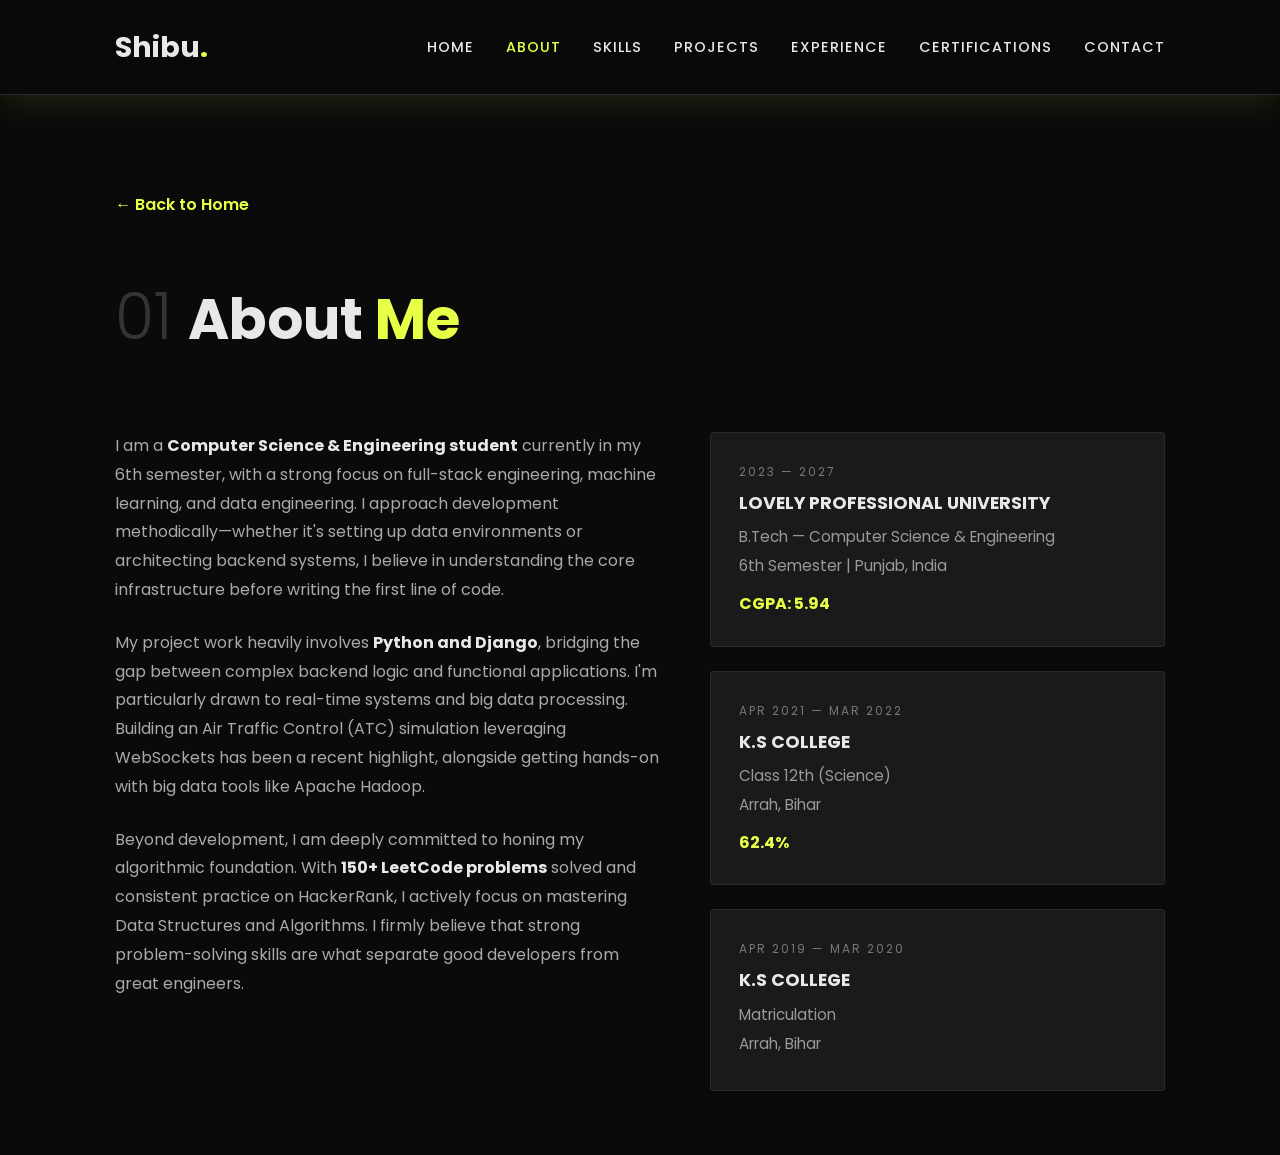
<file: about.html>
<!DOCTYPE html>
<html lang="en">
<head>
    <meta charset="UTF-8">
    <meta name="viewport" content="width=device-width, initial-scale=1.0">
    <title>About - Shibu Kumar | Machine Learning Engineer</title>
    <link href="https://fonts.googleapis.com/css2?family=Poppins:wght@300;400;600;700&display=swap" rel="stylesheet">
    <link rel="stylesheet" href="https://cdnjs.cloudflare.com/ajax/libs/font-awesome/6.4.0/css/all.min.css">
    <style>
        * { margin: 0; padding: 0; box-sizing: border-box; font-family: 'Poppins', sans-serif; scroll-behavior: smooth; }
        
        :root { --dark-bg: #0a0a0a; --dark-card: #1a1a1a; --text-light: #e8e8e8; --accent-yellow: #e8ff47; --border-dark: #2a2a2a; }
        
        body { background: var(--dark-bg); color: var(--text-light); line-height: 1.6; }
        
        .navbar { position: fixed; top: 0; width: 100%; padding: 1.5rem 9%; display: flex; justify-content: space-between; align-items: center; background: rgba(10, 10, 10, 0.98); backdrop-filter: blur(10px); z-index: 1000; box-shadow: 0 8px 32px rgba(232, 255, 71, 0.1); border-bottom: 1px solid var(--border-dark); }
        
        .logo { font-size: 1.8rem; font-weight: 700; color: var(--text-light); }
        .logo span { color: var(--accent-yellow); }
        
        .nav-links { list-style: none; display: flex; gap: 2rem; }
        .nav-links a { color: var(--text-light); font-weight: 500; text-decoration: none; font-size: 0.9rem; text-transform: uppercase; letter-spacing: 1px; transition: 0.3s; }
        .nav-links a:hover { color: var(--accent-yellow); }
        
        .container { margin-top: 8rem; padding: 4rem 9%; max-width: 1400px; margin-left: auto; margin-right: auto; }
        
        .section-heading { font-size: 3.5rem; margin-bottom: 4rem; font-weight: 700; }
        .section-heading .number { color: #333; margin-right: 1rem; font-weight: 300; font-size: 4rem; }
        .section-heading .highlight { color: var(--accent-yellow); }
        
        .about-wrapper { display: grid; grid-template-columns: 1.2fr 1fr; gap: 3rem; align-items: start; }
        
        .about-text { color: #aaa; font-size: 1rem; line-height: 1.8; }
        .about-text p { margin-bottom: 1.5rem; }
        .about-text strong { color: var(--text-light); }
        
        .education-list { display: flex; flex-direction: column; gap: 1.5rem; }
        
        .education-box { background: var(--dark-card); border: 1px solid var(--border-dark); padding: 1.8rem; border-radius: 3px; transition: 0.3s; }
        .education-box:hover { border-color: var(--accent-yellow); box-shadow: 0 8px 20px rgba(232, 255, 71, 0.1); }
        
        .date-range { font-size: 0.75rem; text-transform: uppercase; letter-spacing: 2px; color: #777; margin-bottom: 0.5rem; }
        
        .education-box h4 { font-size: 1.1rem; color: var(--text-light); margin-bottom: 0.5rem; font-weight: 700; text-transform: uppercase; }
        .education-box p { color: #999; font-size: 0.95rem; margin-bottom: 0.3rem; }
        
        .cgpa { display: inline-block; color: var(--accent-yellow); font-weight: 700; margin-top: 0.5rem; }
        
        .back-link { display: inline-block; margin-bottom: 3rem; color: var(--accent-yellow); text-decoration: none; font-weight: 600; }
        
        @media (max-width: 768px) { .navbar { flex-direction: column; gap: 1rem; } .nav-links { flex-wrap: wrap; justify-content: center; } .container { margin-top: 12rem; } .section-heading { font-size: 2rem; } .about-wrapper { grid-template-columns: 1fr; gap: 2rem; } }
    </style>
</head>
<body>
    <nav class="navbar">
        <div class="logo">Shibu<span>.</span></div>
        <ul class="nav-links">
            <li><a href="index.html">Home</a></li>
            <li><a href="about.html" style="color: var(--accent-yellow);">About</a></li>
            <li><a href="skills.html">Skills</a></li>
            <li><a href="projects.html">Projects</a></li>
            <li><a href="experience.html">Experience</a></li>
            <li><a href="certifications.html">Certifications</a></li>
            <li><a href="contact.html">Contact</a></li>
        </ul>
    </nav>

    <div class="container">
        <a href="index.html" class="back-link">← Back to Home</a>
        
        <h2 class="section-heading">
            <span class="number">01</span>About <span class="highlight">Me</span>
        </h2>

        <div class="about-wrapper">
            <div class="about-text">
                <p>I am a <strong>Computer Science & Engineering student</strong> currently in my 6th semester, with a strong focus on full-stack engineering, machine learning, and data engineering. I approach development methodically—whether it's setting up data environments or architecting backend systems, I believe in understanding the core infrastructure before writing the first line of code.</p>

                <p>My project work heavily involves <strong>Python and Django</strong>, bridging the gap between complex backend logic and functional applications. I'm particularly drawn to real-time systems and big data processing. Building an Air Traffic Control (ATC) simulation leveraging WebSockets has been a recent highlight, alongside getting hands-on with big data tools like Apache Hadoop.</p>

                <p>Beyond development, I am deeply committed to honing my algorithmic foundation. With <strong>150+ LeetCode problems</strong> solved and consistent practice on HackerRank, I actively focus on mastering Data Structures and Algorithms. I firmly believe that strong problem-solving skills are what separate good developers from great engineers.</p>
            </div>

            <div class="education-list">
                <div class="education-box">
                    <div class="date-range">2023 — 2027</div>
                    <h4>Lovely Professional University</h4>
                    <p>B.Tech — Computer Science & Engineering</p>
                    <p>6th Semester | Punjab, India</p>
                    <div class="cgpa">CGPA: 5.94</div>
                </div>

                <div class="education-box">
                    <div class="date-range">APR 2021 — MAR 2022</div>
                    <h4>K.S College</h4>
                    <p>Class 12th (Science)</p>
                    <p>Arrah, Bihar</p>
                    <div class="cgpa">62.4%</div>
                </div>

                <div class="education-box">
                    <div class="date-range">APR 2019 — MAR 2020</div>
                    <h4>K.S College</h4>
                    <p>Matriculation</p>
                    <p>Arrah, Bihar</p>
                </div>
            </div>
        </div>
    </div>
</body>
</html>
</file>
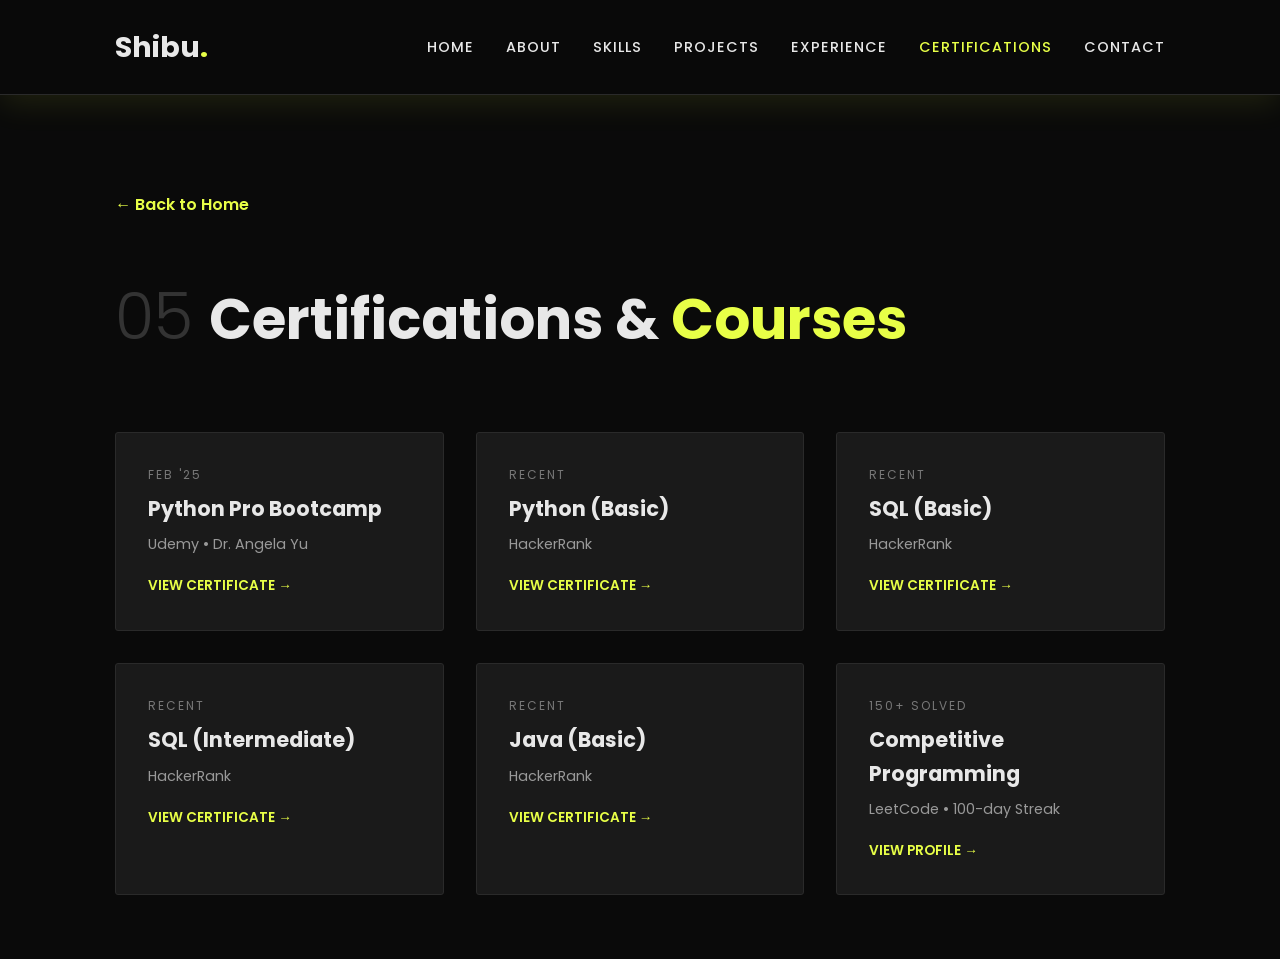
<file: certifications.html>
<!DOCTYPE html>
<html lang="en">
<head>
    <meta charset="UTF-8">
    <meta name="viewport" content="width=device-width, initial-scale=1.0">
    <title>Certifications - Shibu Kumar | Machine Learning Engineer</title>
    <link href="https://fonts.googleapis.com/css2?family=Poppins:wght@300;400;600;700&display=swap" rel="stylesheet">
    <link rel="stylesheet" href="https://cdnjs.cloudflare.com/ajax/libs/font-awesome/6.4.0/css/all.min.css">
    <style>
        * { margin: 0; padding: 0; box-sizing: border-box; font-family: 'Poppins', sans-serif; scroll-behavior: smooth; }
        
        :root { --dark-bg: #0a0a0a; --dark-card: #1a1a1a; --text-light: #e8e8e8; --accent-yellow: #e8ff47; --border-dark: #2a2a2a; }
        
        body { background: var(--dark-bg); color: var(--text-light); line-height: 1.6; }
        
        .navbar { position: fixed; top: 0; width: 100%; padding: 1.5rem 9%; display: flex; justify-content: space-between; align-items: center; background: rgba(10, 10, 10, 0.98); backdrop-filter: blur(10px); z-index: 1000; box-shadow: 0 8px 32px rgba(232, 255, 71, 0.1); border-bottom: 1px solid var(--border-dark); }
        
        .logo { font-size: 1.8rem; font-weight: 700; color: var(--text-light); }
        .logo span { color: var(--accent-yellow); }
        
        .nav-links { list-style: none; display: flex; gap: 2rem; }
        .nav-links a { color: var(--text-light); font-weight: 500; text-decoration: none; font-size: 0.9rem; text-transform: uppercase; letter-spacing: 1px; transition: 0.3s; }
        .nav-links a:hover { color: var(--accent-yellow); }
        
        .container { margin-top: 8rem; padding: 4rem 9%; max-width: 1400px; margin-left: auto; margin-right: auto; }
        
        .section-heading { font-size: 3.5rem; margin-bottom: 4rem; font-weight: 700; }
        .section-heading .number { color: #333; margin-right: 1rem; font-weight: 300; font-size: 4rem; }
        .section-heading .highlight { color: var(--accent-yellow); }
        
        .cert-grid { display: grid; grid-template-columns: repeat(auto-fit, minmax(300px, 1fr)); gap: 2rem; }
        
        .cert-card { background: var(--dark-card); border: 1px solid var(--border-dark); padding: 2rem; border-radius: 3px; transition: 0.3s; }
        
        .cert-card:hover { border-color: var(--accent-yellow); box-shadow: 0 8px 20px rgba(232, 255, 71, 0.1); }
        
        .cert-date { font-size: 0.75rem; text-transform: uppercase; letter-spacing: 2px; color: #777; margin-bottom: 0.5rem; }
        
        .cert-name { font-size: 1.3rem; color: var(--text-light); font-weight: 700; margin-bottom: 0.5rem; }
        
        .cert-issuer { color: #999; font-size: 0.9rem; margin-bottom: 1rem; }
        
        .cert-link { display: inline-block; color: var(--accent-yellow); text-decoration: none; font-weight: 600; font-size: 0.85rem; text-transform: uppercase; transition: 0.3s; }
        
        .cert-link:hover { opacity: 0.8; }
        
        .back-link { display: inline-block; margin-bottom: 3rem; color: var(--accent-yellow); text-decoration: none; font-weight: 600; }
        
        @media (max-width: 768px) { .navbar { flex-direction: column; gap: 1rem; } .nav-links { flex-wrap: wrap; justify-content: center; } .container { margin-top: 12rem; } .section-heading { font-size: 2rem; } .cert-grid { grid-template-columns: 1fr; } }
    </style>
</head>
<body>
    <nav class="navbar">
        <div class="logo">Shibu<span>.</span></div>
        <ul class="nav-links">
            <li><a href="index.html">Home</a></li>
            <li><a href="about.html">About</a></li>
            <li><a href="skills.html">Skills</a></li>
            <li><a href="projects.html">Projects</a></li>
            <li><a href="experience.html">Experience</a></li>
            <li><a href="certifications.html" style="color: var(--accent-yellow);">Certifications</a></li>
            <li><a href="contact.html">Contact</a></li>
        </ul>
    </nav>

    <div class="container">
        <a href="index.html" class="back-link">← Back to Home</a>
        
        <h2 class="section-heading">
            <span class="number">05</span>Certifications & <span class="highlight">Courses</span>
        </h2>

        <div class="cert-grid">
            <div class="cert-card">
                <div class="cert-date">FEB '25</div>
                <h3 class="cert-name">Python Pro Bootcamp</h3>
                <p class="cert-issuer">Udemy • Dr. Angela Yu</p>
                <a href="https://www.udemy.com/certificate/UC-11125fd8-88d5-4e7a-9c2d-2c13999a4701/" target="_blank" class="cert-link">View Certificate →</a>
            </div>

            <div class="cert-card">
                <div class="cert-date">RECENT</div>
                <h3 class="cert-name">Python (Basic)</h3>
                <p class="cert-issuer">HackerRank</p>
                <a href="https://www.hackerrank.com/certificates/283aec795ea7" target="_blank" class="cert-link">View Certificate →</a>
            </div>

            <div class="cert-card">
                <div class="cert-date">RECENT</div>
                <h3 class="cert-name">SQL (Basic)</h3>
                <p class="cert-issuer">HackerRank</p>
                <a href="https://www.hackerrank.com/certificates/4b7bb5eb4416" target="_blank" class="cert-link">View Certificate →</a>
            </div>

            <div class="cert-card">
                <div class="cert-date">RECENT</div>
                <h3 class="cert-name">SQL (Intermediate)</h3>
                <p class="cert-issuer">HackerRank</p>
                <a href="https://www.hackerrank.com/certificates/30d628853db3" target="_blank" class="cert-link">View Certificate →</a>
            </div>

            <div class="cert-card">
                <div class="cert-date">RECENT</div>
                <h3 class="cert-name">Java (Basic)</h3>
                <p class="cert-issuer">HackerRank</p>
                <a href="https://www.hackerrank.com/certificates/6a0f76577ab5" target="_blank" class="cert-link">View Certificate →</a>
            </div>

            <div class="cert-card">
                <div class="cert-date">150+ SOLVED</div>
                <h3 class="cert-name">Competitive Programming</h3>
                <p class="cert-issuer">LeetCode • 100-day Streak</p>
                <a href="https://leetcode.com" target="_blank" class="cert-link">View Profile →</a>
            </div>
        </div>
    </div>
</body>
</html>
</file>
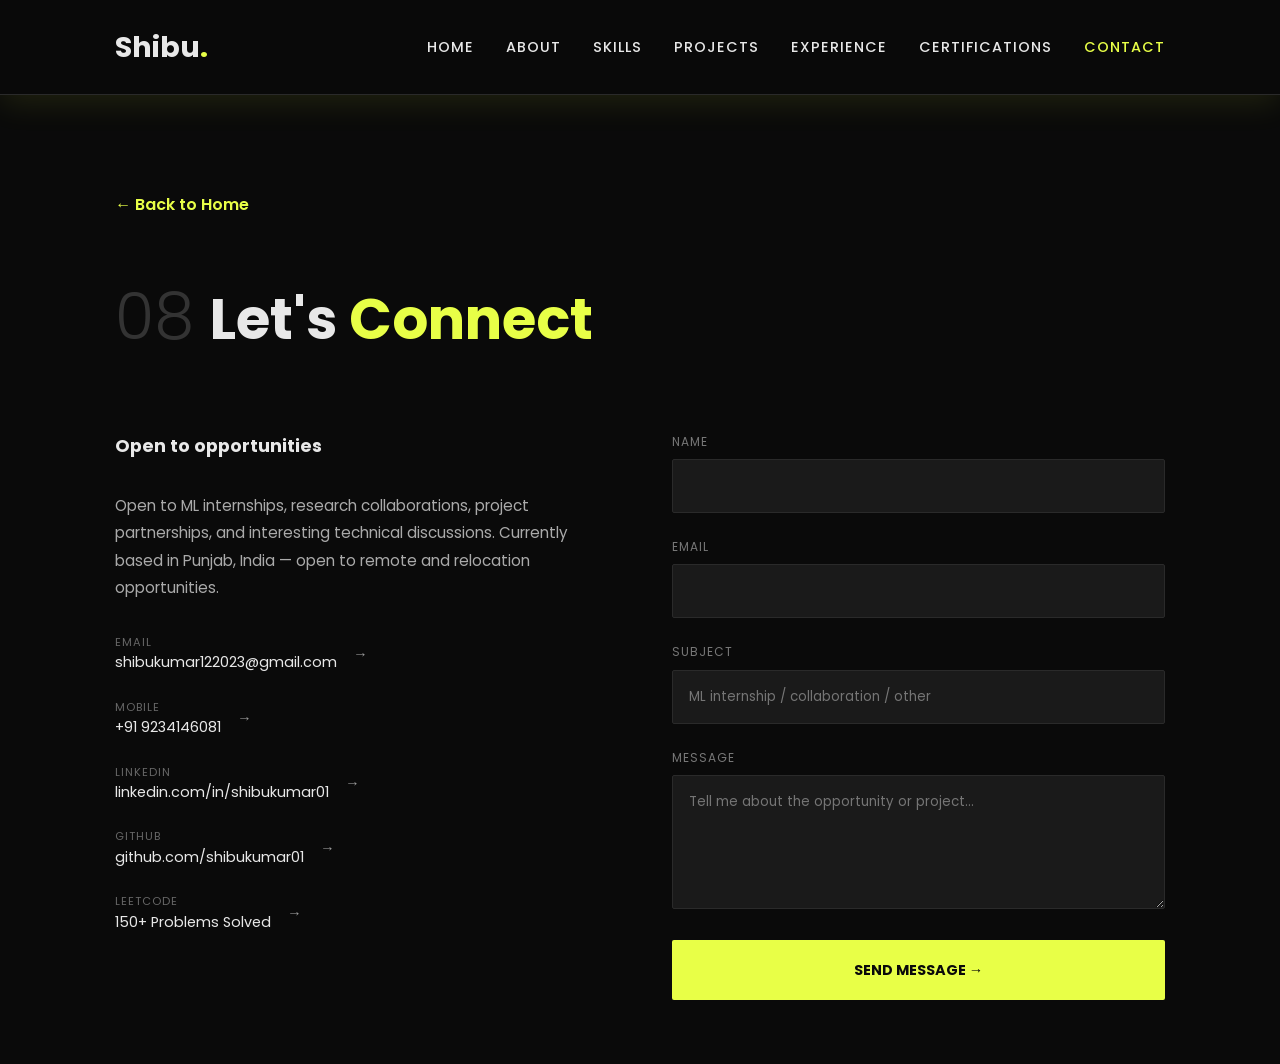
<file: contact.html>
<!DOCTYPE html>
<html lang="en">
<head>
    <meta charset="UTF-8">
    <meta name="viewport" content="width=device-width, initial-scale=1.0">
    <title>Contact - Shibu Kumar | Machine Learning Engineer</title>
    <link href="https://fonts.googleapis.com/css2?family=Poppins:wght@300;400;600;700&display=swap" rel="stylesheet">
    <link rel="stylesheet" href="https://cdnjs.cloudflare.com/ajax/libs/font-awesome/6.4.0/css/all.min.css">
    <style>
        * { margin: 0; padding: 0; box-sizing: border-box; font-family: 'Poppins', sans-serif; scroll-behavior: smooth; }
        
        :root { --dark-bg: #0a0a0a; --dark-card: #1a1a1a; --text-light: #e8e8e8; --accent-yellow: #e8ff47; --border-dark: #2a2a2a; }
        
        body { background: var(--dark-bg); color: var(--text-light); line-height: 1.6; }
        
        .navbar { position: fixed; top: 0; width: 100%; padding: 1.5rem 9%; display: flex; justify-content: space-between; align-items: center; background: rgba(10, 10, 10, 0.98); backdrop-filter: blur(10px); z-index: 1000; box-shadow: 0 8px 32px rgba(232, 255, 71, 0.1); border-bottom: 1px solid var(--border-dark); }
        
        .logo { font-size: 1.8rem; font-weight: 700; color: var(--text-light); }
        .logo span { color: var(--accent-yellow); }
        
        .nav-links { list-style: none; display: flex; gap: 2rem; }
        .nav-links a { color: var(--text-light); font-weight: 500; text-decoration: none; font-size: 0.9rem; text-transform: uppercase; letter-spacing: 1px; transition: 0.3s; }
        .nav-links a:hover { color: var(--accent-yellow); }
        
        .container { margin-top: 8rem; padding: 4rem 9%; max-width: 1400px; margin-left: auto; margin-right: auto; }
        
        .section-heading { font-size: 3.5rem; margin-bottom: 4rem; font-weight: 700; }
        .section-heading .number { color: #333; margin-right: 1rem; font-weight: 300; font-size: 4rem; }
        .section-heading .highlight { color: var(--accent-yellow); }
        
        .contact-wrapper { display: grid; grid-template-columns: 1fr 1fr; gap: 4rem; }
        
        .contact-info h3 { font-size: 1.1rem; font-weight: 700; margin-bottom: 2rem; }
        
        .contact-info p { color: #aaa; font-size: 0.95rem; line-height: 1.8; margin-bottom: 2rem; }
        
        .contact-links { display: flex; flex-direction: column; gap: 1.5rem; }
        
        .contact-link { display: flex; align-items: center; gap: 1rem; color: #999; text-decoration: none; font-size: 0.9rem; transition: 0.3s; }
        
        .contact-link:hover { color: var(--accent-yellow); }
        
        .contact-link-label { font-size: 0.7rem; text-transform: uppercase; letter-spacing: 1px; color: #666; }
        
        .contact-link-value { color: var(--text-light); }
        
        .form-group { margin-bottom: 1.5rem; }
        
        .form-group label { display: block; font-size: 0.75rem; text-transform: uppercase; letter-spacing: 1px; color: #777; margin-bottom: 0.5rem; }
        
        .form-group input, .form-group textarea { width: 100%; padding: 1rem; background: var(--dark-card); border: 1px solid var(--border-dark); color: var(--text-light); font-family: 'Poppins', sans-serif; border-radius: 2px; transition: 0.3s; }
        
        .form-group input:focus, .form-group textarea:focus { outline: none; border-color: var(--accent-yellow); }
        
        .submit-btn { width: 100%; padding: 1.2rem; background: var(--accent-yellow); color: var(--dark-bg); border: none; font-weight: 700; font-size: 0.9rem; text-transform: uppercase; border-radius: 2px; cursor: pointer; transition: 0.3s; }
        
        .submit-btn:hover { opacity: 0.9; }
        
        .back-link { display: inline-block; margin-bottom: 3rem; color: var(--accent-yellow); text-decoration: none; font-weight: 600; }
        
        @media (max-width: 768px) { .navbar { flex-direction: column; gap: 1rem; } .nav-links { flex-wrap: wrap; justify-content: center; } .container { margin-top: 12rem; } .section-heading { font-size: 2rem; } .contact-wrapper { grid-template-columns: 1fr; gap: 2rem; } }
    </style>
</head>
<body>
    <nav class="navbar">
        <div class="logo">Shibu<span>.</span></div>
        <ul class="nav-links">
            <li><a href="index.html">Home</a></li>
            <li><a href="about.html">About</a></li>
            <li><a href="skills.html">Skills</a></li>
            <li><a href="projects.html">Projects</a></li>
            <li><a href="experience.html">Experience</a></li>
            <li><a href="certifications.html">Certifications</a></li>
            <li><a href="contact.html" style="color: var(--accent-yellow);">Contact</a></li>
        </ul>
    </nav>

    <div class="container">
        <a href="index.html" class="back-link">← Back to Home</a>
        
        <h2 class="section-heading">
            <span class="number">08</span>Let's <span class="highlight">Connect</span>
        </h2>

        <div class="contact-wrapper">
            <div class="contact-info">
                <h3>Open to opportunities</h3>
                <p>Open to ML internships, research collaborations, project partnerships, and interesting technical discussions. Currently based in Punjab, India — open to remote and relocation opportunities.</p>
                
                <div class="contact-links">
                    <a href="mailto:shibukumar122023@gmail.com" class="contact-link">
                        <div>
                            <div class="contact-link-label">EMAIL</div>
                            <div class="contact-link-value">shibukumar122023@gmail.com</div>
                        </div>
                        <span>→</span>
                    </a>
                    
                    <a href="tel:+919234146081" class="contact-link">
                        <div>
                            <div class="contact-link-label">MOBILE</div>
                            <div class="contact-link-value">+91 9234146081</div>
                        </div>
                        <span>→</span>
                    </a>
                    
                    <a href="https://linkedin.com/in/shibukumar01" target="_blank" class="contact-link">
                        <div>
                            <div class="contact-link-label">LINKEDIN</div>
                            <div class="contact-link-value">linkedin.com/in/shibukumar01</div>
                        </div>
                        <span>→</span>
                    </a>
                    
                    <a href="https://github.com/shibukumar01" target="_blank" class="contact-link">
                        <div>
                            <div class="contact-link-label">GITHUB</div>
                            <div class="contact-link-value">github.com/shibukumar01</div>
                        </div>
                        <span>→</span>
                    </a>
                    
                    <a href="https://leetcode.com" target="_blank" class="contact-link">
                        <div>
                            <div class="contact-link-label">LEETCODE</div>
                            <div class="contact-link-value">150+ Problems Solved</div>
                        </div>
                        <span>→</span>
                    </a>
                </div>
            </div>

            <div class="contact-form">
                <form onsubmit="handleSubmit(event)">
                    <div class="form-group">
                        <label for="name">NAME</label>
                        <input type="text" id="name" name="name" required>
                    </div>
                    
                    <div class="form-group">
                        <label for="email">EMAIL</label>
                        <input type="email" id="email" name="email" required>
                    </div>
                    
                    <div class="form-group">
                        <label for="subject">SUBJECT</label>
                        <input type="text" id="subject" name="subject" placeholder="ML internship / collaboration / other" required>
                    </div>
                    
                    <div class="form-group">
                        <label for="message">MESSAGE</label>
                        <textarea id="message" name="message" rows="5" placeholder="Tell me about the opportunity or project..." required></textarea>
                    </div>
                    
                    <button type="submit" class="submit-btn">SEND MESSAGE →</button>
                </form>
            </div>
        </div>
    </div>

    <script>
        function handleSubmit(event) {
            event.preventDefault();
            
            const name = document.getElementById('name').value;
            const email = document.getElementById('email').value;
            const subject = document.getElementById('subject').value;
            const message = document.getElementById('message').value;
            
            const mailtoLink = `mailto:shibukumar122023@gmail.com?subject=${encodeURIComponent(subject)}&body=From: ${encodeURIComponent(name)} (${encodeURIComponent(email)})%0A%0A${encodeURIComponent(message)}`;
            
            window.location.href = mailtoLink;
        }
    </script>
</body>
</html>
</file>
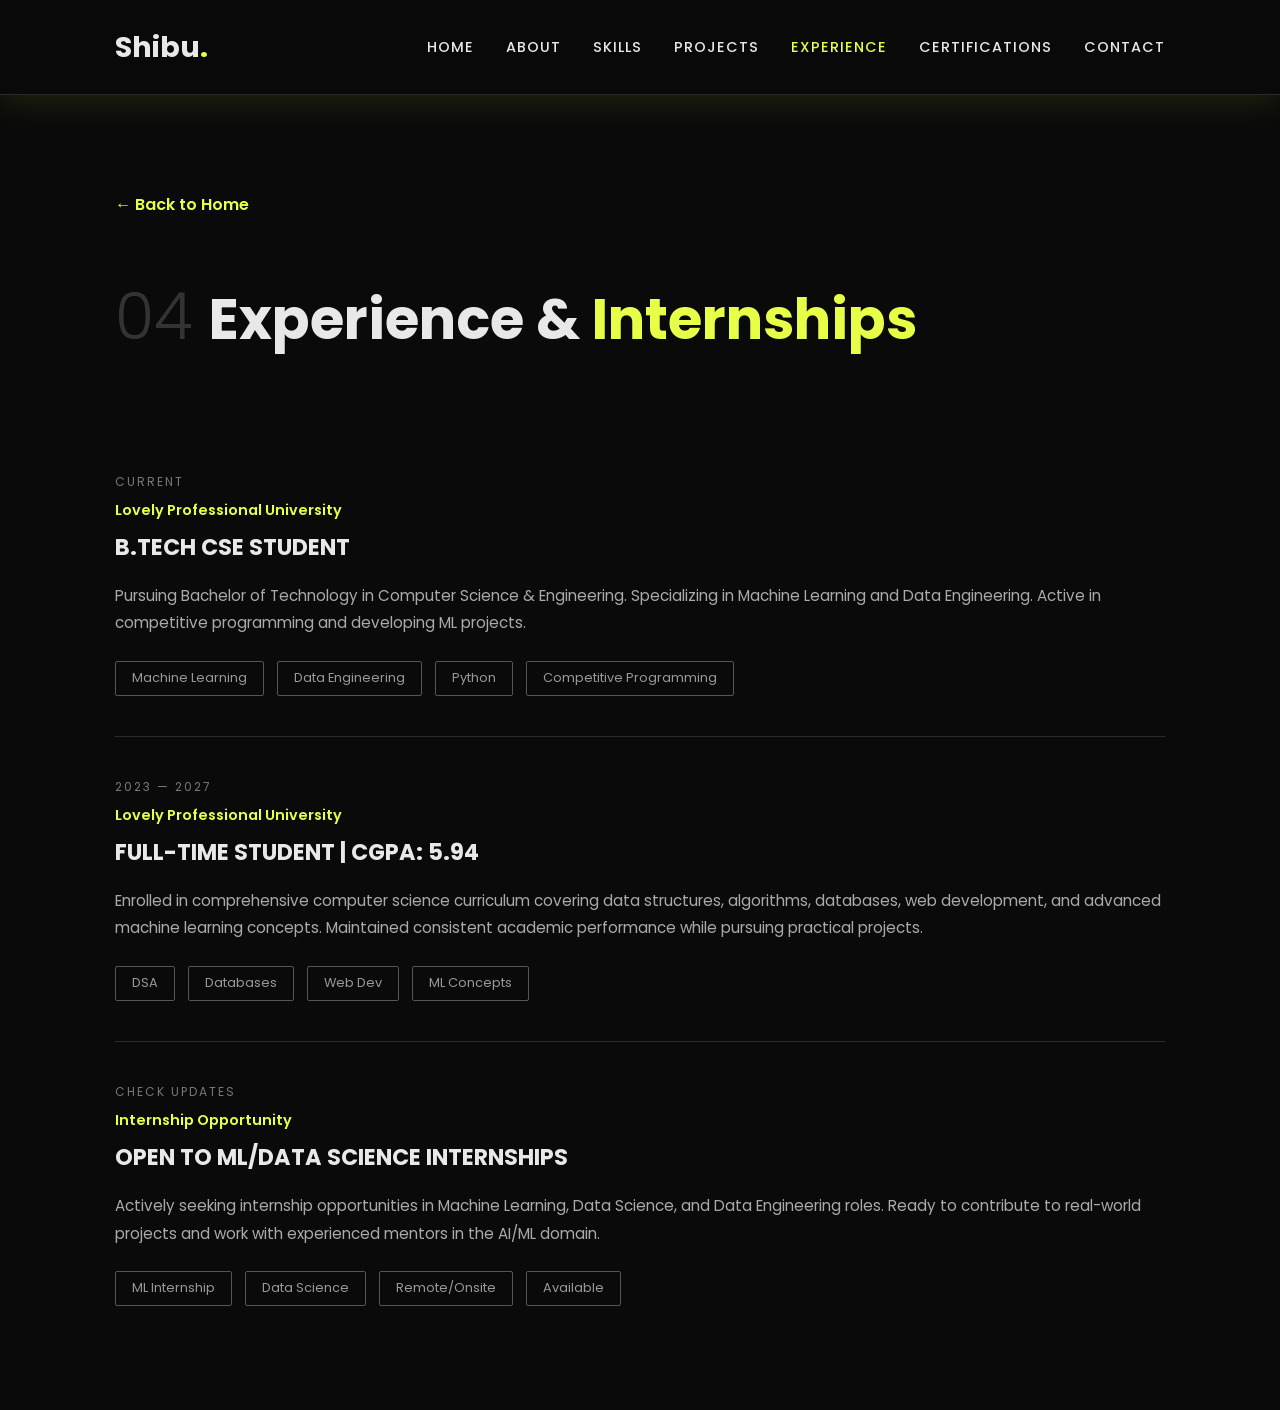
<file: experience.html>
<!DOCTYPE html>
<html lang="en">
<head>
    <meta charset="UTF-8">
    <meta name="viewport" content="width=device-width, initial-scale=1.0">
    <title>Experience - Shibu Kumar | Machine Learning Engineer</title>
    <link href="https://fonts.googleapis.com/css2?family=Poppins:wght@300;400;600;700&display=swap" rel="stylesheet">
    <link rel="stylesheet" href="https://cdnjs.cloudflare.com/ajax/libs/font-awesome/6.4.0/css/all.min.css">
    <style>
        * { margin: 0; padding: 0; box-sizing: border-box; font-family: 'Poppins', sans-serif; scroll-behavior: smooth; }
        
        :root { --dark-bg: #0a0a0a; --dark-card: #1a1a1a; --text-light: #e8e8e8; --accent-yellow: #e8ff47; --border-dark: #2a2a2a; }
        
        body { background: var(--dark-bg); color: var(--text-light); line-height: 1.6; }
        
        .navbar { position: fixed; top: 0; width: 100%; padding: 1.5rem 9%; display: flex; justify-content: space-between; align-items: center; background: rgba(10, 10, 10, 0.98); backdrop-filter: blur(10px); z-index: 1000; box-shadow: 0 8px 32px rgba(232, 255, 71, 0.1); border-bottom: 1px solid var(--border-dark); }
        
        .logo { font-size: 1.8rem; font-weight: 700; color: var(--text-light); }
        .logo span { color: var(--accent-yellow); }
        
        .nav-links { list-style: none; display: flex; gap: 2rem; }
        .nav-links a { color: var(--text-light); font-weight: 500; text-decoration: none; font-size: 0.9rem; text-transform: uppercase; letter-spacing: 1px; transition: 0.3s; }
        .nav-links a:hover { color: var(--accent-yellow); }
        
        .container { margin-top: 8rem; padding: 4rem 9%; max-width: 1400px; margin-left: auto; margin-right: auto; }
        
        .section-heading { font-size: 3.5rem; margin-bottom: 4rem; font-weight: 700; }
        .section-heading .number { color: #333; margin-right: 1rem; font-weight: 300; font-size: 4rem; }
        .section-heading .highlight { color: var(--accent-yellow); }
        
        .experience-item { padding: 2.5rem 0; border-bottom: 1px solid var(--border-dark); }
        .experience-item:last-child { border-bottom: none; }
        
        .exp-date { font-size: 0.75rem; text-transform: uppercase; letter-spacing: 2px; color: #777; margin-bottom: 0.5rem; }
        
        .exp-company { font-size: 0.9rem; color: var(--accent-yellow); font-weight: 600; margin-bottom: 0.5rem; }
        
        .exp-title { font-size: 1.4rem; color: var(--text-light); font-weight: 700; margin-bottom: 1rem; text-transform: uppercase; }
        
        .exp-description { color: #aaa; font-size: 0.95rem; line-height: 1.8; margin-bottom: 1.5rem; }
        
        .exp-tags { display: flex; flex-wrap: wrap; gap: 0.8rem; }
        
        .exp-tag { padding: 0.4rem 1rem; border: 1px solid #555; color: #999; border-radius: 2px; font-size: 0.8rem; }
        
        .back-link { display: inline-block; margin-bottom: 3rem; color: var(--accent-yellow); text-decoration: none; font-weight: 600; }
        
        @media (max-width: 768px) { .navbar { flex-direction: column; gap: 1rem; } .nav-links { flex-wrap: wrap; justify-content: center; } .container { margin-top: 12rem; } .section-heading { font-size: 2rem; } }
    </style>
</head>
<body>
    <nav class="navbar">
        <div class="logo">Shibu<span>.</span></div>
        <ul class="nav-links">
            <li><a href="index.html">Home</a></li>
            <li><a href="about.html">About</a></li>
            <li><a href="skills.html">Skills</a></li>
            <li><a href="projects.html">Projects</a></li>
            <li><a href="experience.html" style="color: var(--accent-yellow);">Experience</a></li>
            <li><a href="certifications.html">Certifications</a></li>
            <li><a href="contact.html">Contact</a></li>
        </ul>
    </nav>

    <div class="container">
        <a href="index.html" class="back-link">← Back to Home</a>
        
        <h2 class="section-heading">
            <span class="number">04</span>Experience & <span class="highlight">Internships</span>
        </h2>

        <div class="experience-item">
            <div class="exp-date">Current</div>
            <div class="exp-company">Lovely Professional University</div>
            <h3 class="exp-title">B.Tech CSE Student</h3>
            <p class="exp-description">Pursuing Bachelor of Technology in Computer Science & Engineering. Specializing in Machine Learning and Data Engineering. Active in competitive programming and developing ML projects.</p>
            <div class="exp-tags">
                <span class="exp-tag">Machine Learning</span>
                <span class="exp-tag">Data Engineering</span>
                <span class="exp-tag">Python</span>
                <span class="exp-tag">Competitive Programming</span>
            </div>
        </div>

        <div class="experience-item">
            <div class="exp-date">2023 — 2027</div>
            <div class="exp-company">Lovely Professional University</div>
            <h3 class="exp-title">Full-time Student | CGPA: 5.94</h3>
            <p class="exp-description">Enrolled in comprehensive computer science curriculum covering data structures, algorithms, databases, web development, and advanced machine learning concepts. Maintained consistent academic performance while pursuing practical projects.</p>
            <div class="exp-tags">
                <span class="exp-tag">DSA</span>
                <span class="exp-tag">Databases</span>
                <span class="exp-tag">Web Dev</span>
                <span class="exp-tag">ML Concepts</span>
            </div>
        </div>

        <div class="experience-item">
            <div class="exp-date">Check Updates</div>
            <div class="exp-company">Internship Opportunity</div>
            <h3 class="exp-title">Open to ML/Data Science Internships</h3>
            <p class="exp-description">Actively seeking internship opportunities in Machine Learning, Data Science, and Data Engineering roles. Ready to contribute to real-world projects and work with experienced mentors in the AI/ML domain.</p>
            <div class="exp-tags">
                <span class="exp-tag">ML Internship</span>
                <span class="exp-tag">Data Science</span>
                <span class="exp-tag">Remote/Onsite</span>
                <span class="exp-tag">Available</span>
            </div>
        </div>
    </div>
</body>
</html>
</file>
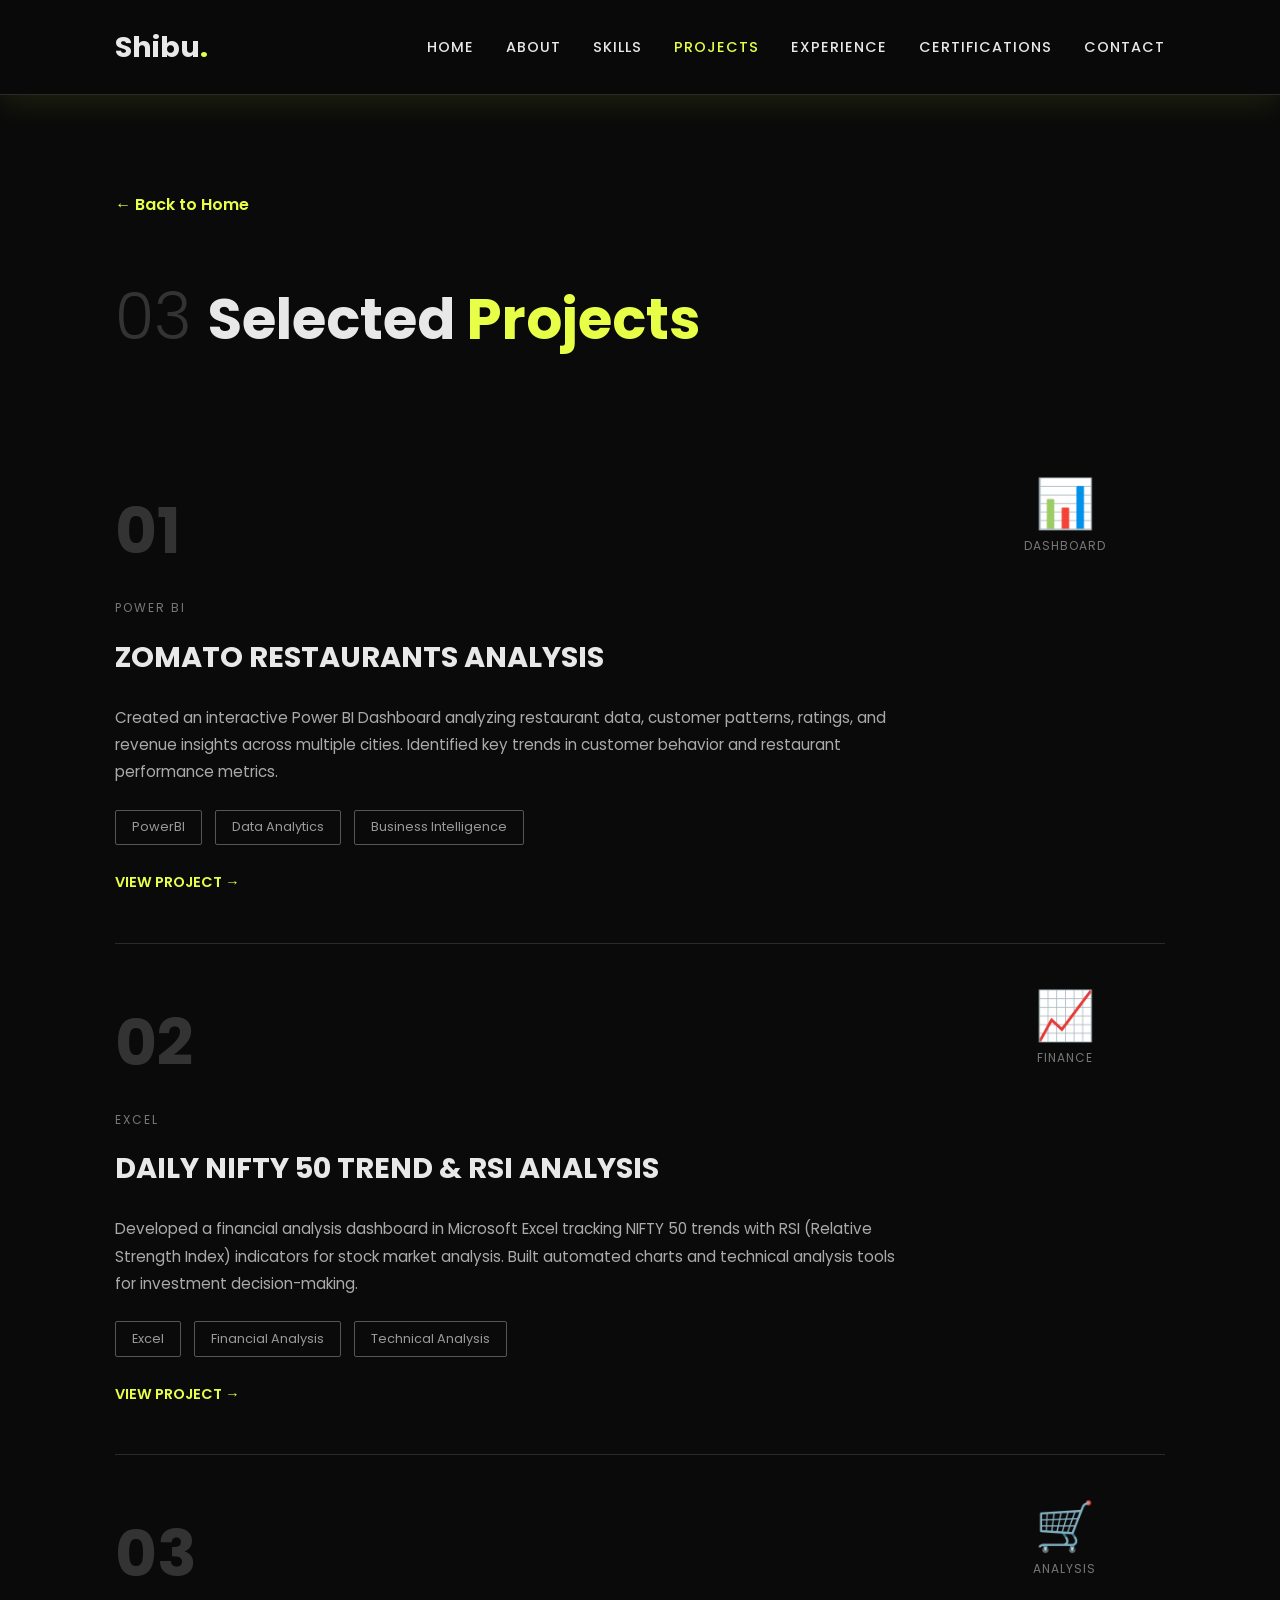
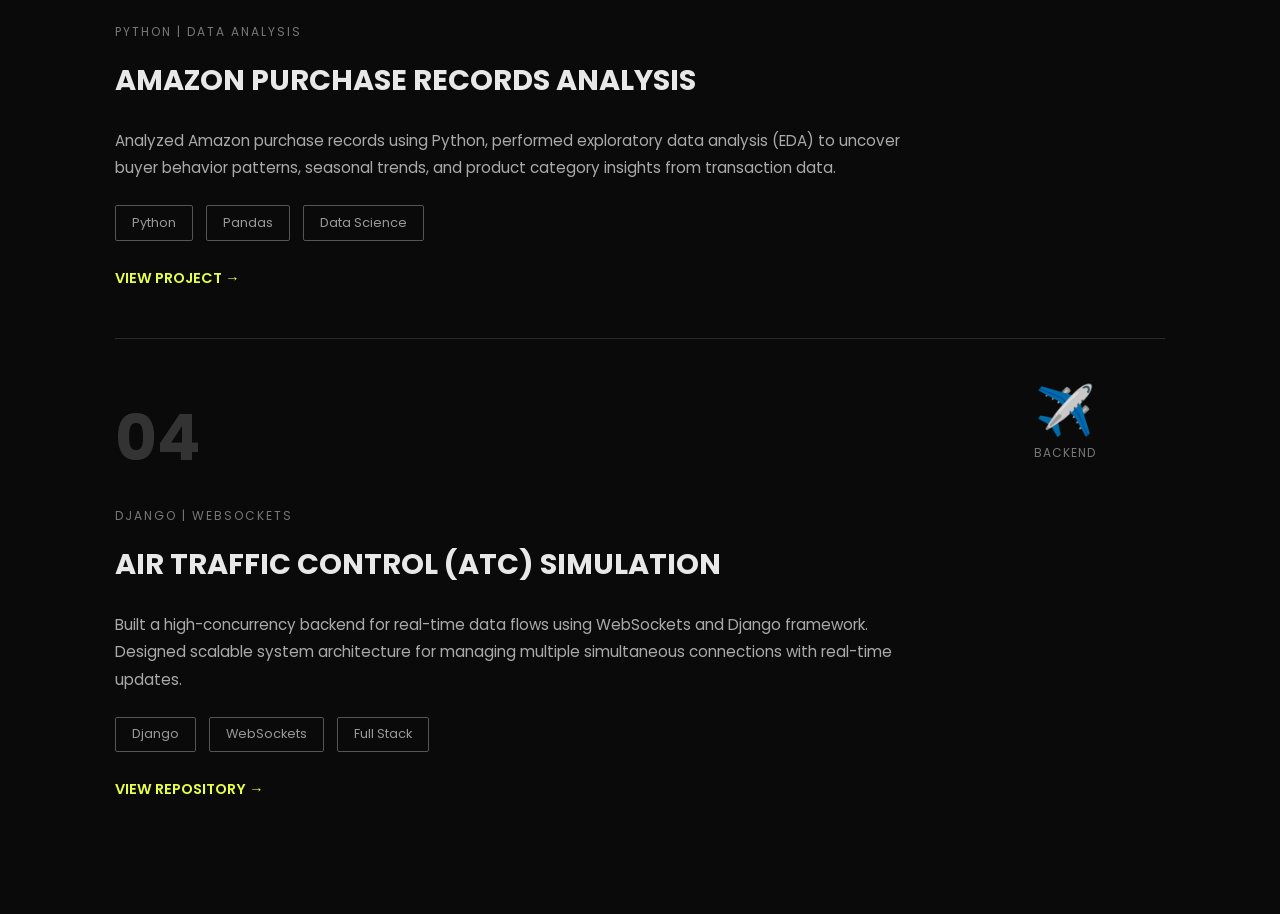
<file: projects.html>
<!DOCTYPE html>
<html lang="en">
<head>
    <meta charset="UTF-8">
    <meta name="viewport" content="width=device-width, initial-scale=1.0">
    <title>Projects - Shibu Kumar | Machine Learning Engineer</title>
    <link href="https://fonts.googleapis.com/css2?family=Poppins:wght@300;400;600;700&display=swap" rel="stylesheet">
    <link rel="stylesheet" href="https://cdnjs.cloudflare.com/ajax/libs/font-awesome/6.4.0/css/all.min.css">
    <style>
        * { margin: 0; padding: 0; box-sizing: border-box; font-family: 'Poppins', sans-serif; scroll-behavior: smooth; }
        
        :root { --dark-bg: #0a0a0a; --dark-card: #1a1a1a; --text-light: #e8e8e8; --accent-yellow: #e8ff47; --border-dark: #2a2a2a; }
        
        body { background: var(--dark-bg); color: var(--text-light); line-height: 1.6; }
        
        .navbar { position: fixed; top: 0; width: 100%; padding: 1.5rem 9%; display: flex; justify-content: space-between; align-items: center; background: rgba(10, 10, 10, 0.98); backdrop-filter: blur(10px); z-index: 1000; box-shadow: 0 8px 32px rgba(232, 255, 71, 0.1); border-bottom: 1px solid var(--border-dark); }
        
        .logo { font-size: 1.8rem; font-weight: 700; color: var(--text-light); }
        .logo span { color: var(--accent-yellow); }
        
        .nav-links { list-style: none; display: flex; gap: 2rem; }
        .nav-links a { color: var(--text-light); font-weight: 500; text-decoration: none; font-size: 0.9rem; text-transform: uppercase; letter-spacing: 1px; transition: 0.3s; }
        .nav-links a:hover { color: var(--accent-yellow); }
        
        .container { margin-top: 8rem; padding: 4rem 9%; max-width: 1400px; margin-left: auto; margin-right: auto; }
        
        .section-heading { font-size: 3.5rem; margin-bottom: 4rem; font-weight: 700; }
        .section-heading .number { color: #333; margin-right: 1rem; font-weight: 300; font-size: 4rem; }
        .section-heading .highlight { color: var(--accent-yellow); }
        
        .project-item { display: grid; grid-template-columns: 1fr 200px; gap: 3rem; padding: 3rem 0; border-bottom: 1px solid var(--border-dark); align-items: start; }
        
        .project-item:last-child { border-bottom: none; }
        
        .project-number { font-size: 4rem; color: #333; font-weight: 700; margin-bottom: 1rem; }
        
        .project-date { font-size: 0.75rem; text-transform: uppercase; letter-spacing: 2px; color: #777; margin-bottom: 1rem; }
        
        .project-title { font-size: 1.8rem; color: var(--text-light); margin-bottom: 1.5rem; font-weight: 700; text-transform: uppercase; }
        
        .project-description { color: #aaa; font-size: 0.95rem; line-height: 1.8; margin-bottom: 1.5rem; }
        
        .project-tags { display: flex; flex-wrap: wrap; gap: 0.8rem; margin-bottom: 1.5rem; }
        
        .project-tag { padding: 0.4rem 1rem; border: 1px solid #555; color: #999; border-radius: 2px; font-size: 0.8rem; }
        
        .project-link { color: var(--accent-yellow); text-decoration: none; font-weight: 600; font-size: 0.9rem; text-transform: uppercase; transition: 0.3s; }
        
        .project-link:hover { opacity: 0.8; }
        
        .project-metric { text-align: center; }
        
        .metric-value { font-size: 3rem; color: var(--accent-yellow); font-weight: 700; line-height: 1; margin-bottom: 0.5rem; }
        
        .metric-label { font-size: 0.75rem; text-transform: uppercase; letter-spacing: 1px; color: #777; }
        
        .back-link { display: inline-block; margin-bottom: 3rem; color: var(--accent-yellow); text-decoration: none; font-weight: 600; }
        
        @media (max-width: 768px) { .navbar { flex-direction: column; gap: 1rem; } .nav-links { flex-wrap: wrap; justify-content: center; } .container { margin-top: 12rem; } .section-heading { font-size: 2rem; } .project-item { grid-template-columns: 1fr; gap: 1.5rem; } }
    </style>
</head>
<body>
    <nav class="navbar">
        <div class="logo">Shibu<span>.</span></div>
        <ul class="nav-links">
            <li><a href="index.html">Home</a></li>
            <li><a href="about.html">About</a></li>
            <li><a href="skills.html">Skills</a></li>
            <li><a href="projects.html" style="color: var(--accent-yellow);">Projects</a></li>
            <li><a href="experience.html">Experience</a></li>
            <li><a href="certifications.html">Certifications</a></li>
            <li><a href="contact.html">Contact</a></li>
        </ul>
    </nav>

    <div class="container">
        <a href="index.html" class="back-link">← Back to Home</a>
        
        <h2 class="section-heading">
            <span class="number">03</span>Selected <span class="highlight">Projects</span>
        </h2>

        <div class="project-item">
            <div>
                <div class="project-number">01</div>
                <div class="project-date">Power BI</div>
                <h3 class="project-title">Zomato Restaurants Analysis</h3>
                <p class="project-description">Created an interactive Power BI Dashboard analyzing restaurant data, customer patterns, ratings, and revenue insights across multiple cities. Identified key trends in customer behavior and restaurant performance metrics.</p>
                <div class="project-tags">
                    <span class="project-tag">PowerBI</span>
                    <span class="project-tag">Data Analytics</span>
                    <span class="project-tag">Business Intelligence</span>
                </div>
                <a href="https://www.linkedin.com/posts/shibukumar01_powerbi-dataanalytics-businessintelligence-activity-7409000409006276608-VQbP" target="_blank" class="project-link">VIEW PROJECT →</a>
            </div>
            <div class="project-metric">
                <div class="metric-value">📊</div>
                <div class="metric-label">Dashboard</div>
            </div>
        </div>

        <div class="project-item">
            <div>
                <div class="project-number">02</div>
                <div class="project-date">Excel</div>
                <h3 class="project-title">Daily NIFTY 50 Trend & RSI Analysis</h3>
                <p class="project-description">Developed a financial analysis dashboard in Microsoft Excel tracking NIFTY 50 trends with RSI (Relative Strength Index) indicators for stock market analysis. Built automated charts and technical analysis tools for investment decision-making.</p>
                <div class="project-tags">
                    <span class="project-tag">Excel</span>
                    <span class="project-tag">Financial Analysis</span>
                    <span class="project-tag">Technical Analysis</span>
                </div>
                <a href="https://www.linkedin.com/posts/shibukumar01_exceldashboard-financialanalysis-nifty50-activity-7324367296649404416-5ceQ" target="_blank" class="project-link">VIEW PROJECT →</a>
            </div>
            <div class="project-metric">
                <div class="metric-value">📈</div>
                <div class="metric-label">Finance</div>
            </div>
        </div>

        <div class="project-item">
            <div>
                <div class="project-number">03</div>
                <div class="project-date">Python | Data Analysis</div>
                <h3 class="project-title">Amazon Purchase Records Analysis</h3>
                <p class="project-description">Analyzed Amazon purchase records using Python, performed exploratory data analysis (EDA) to uncover buyer behavior patterns, seasonal trends, and product category insights from transaction data.</p>
                <div class="project-tags">
                    <span class="project-tag">Python</span>
                    <span class="project-tag">Pandas</span>
                    <span class="project-tag">Data Science</span>
                </div>
                <a href="https://www.linkedin.com/posts/shibukumar01_python-datascience-studentprojects-ugcPost-7316854394560344064-6WD1" target="_blank" class="project-link">VIEW PROJECT →</a>
            </div>
            <div class="project-metric">
                <div class="metric-value">🛒</div>
                <div class="metric-label">Analysis</div>
            </div>
        </div>

        <div class="project-item">
            <div>
                <div class="project-number">04</div>
                <div class="project-date">Django | WebSockets</div>
                <h3 class="project-title">Air Traffic Control (ATC) Simulation</h3>
                <p class="project-description">Built a high-concurrency backend for real-time data flows using WebSockets and Django framework. Designed scalable system architecture for managing multiple simultaneous connections with real-time updates.</p>
                <div class="project-tags">
                    <span class="project-tag">Django</span>
                    <span class="project-tag">WebSockets</span>
                    <span class="project-tag">Full Stack</span>
                </div>
                <a href="https://github.com/shibukumar01" target="_blank" class="project-link">VIEW REPOSITORY →</a>
            </div>
            <div class="project-metric">
                <div class="metric-value">✈️</div>
                <div class="metric-label">Backend</div>
            </div>
        </div>
    </div>
</body>
</html>
</file>
